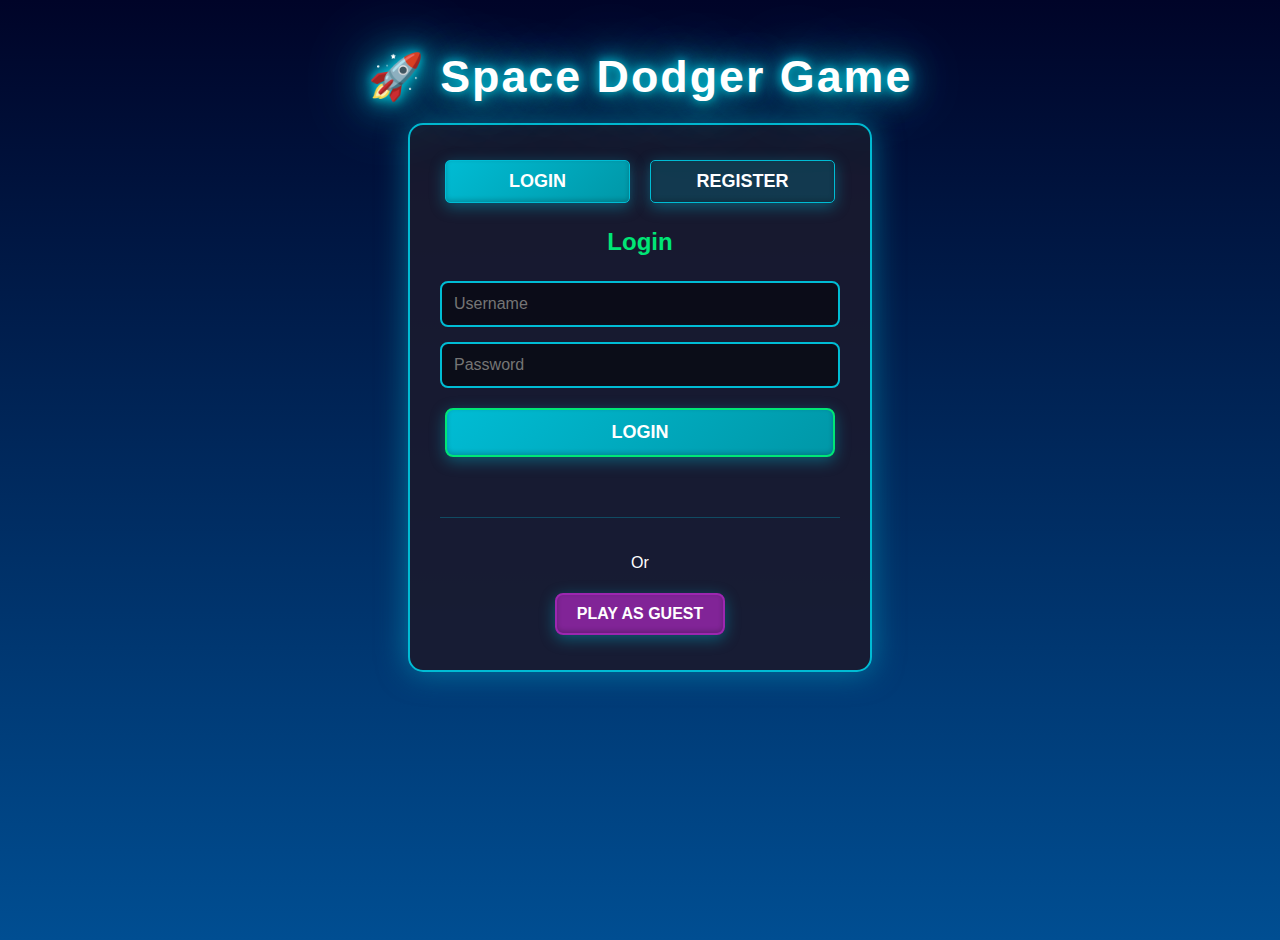
<file: index.html>
<!DOCTYPE html>
<html lang="en">
<head>
    <meta charset="UTF-8" />
    <meta name="viewport" content="width=device-width, initial-scale=1.0" />
    <title>Space Dodger - Login</title>
    <link rel="stylesheet" href="style.css" />
</head>
<body>
    <h1>🚀 Space Dodger Game</h1>
    
    <div id="authSection" class="auth-container">
        <div class="auth-tabs">
            <button class="tab-btn active" onclick="showLogin()">Login</button>
            <button class="tab-btn" onclick="showRegister()">Register</button>
        </div>

        <!-- Login Form -->
        <div id="loginForm" class="auth-form">
            <h2>Login</h2>
            <input type="text" id="loginUsername" placeholder="Username" required />
            <input type="password" id="loginPassword" placeholder="Password" required />
            <button onclick="login()">Login</button>
            <p id="loginError" class="error-message"></p>
        </div>

        <!-- Register Form -->
        <div id="registerForm" class="auth-form" style="display: none;">
            <h2>Register</h2>
            <input type="text" id="registerUsername" placeholder="Username" required />
            <input type="email" id="registerEmail" placeholder="Email" required />
            <input type="text" id="registerPlayerName" placeholder="Player Name" required />
            <input type="password" id="registerPassword" placeholder="Password (min 6 chars)" required />
            <button onclick="register()">Register</button>
            <p id="registerError" class="error-message"></p>
        </div>

        <div class="guest-mode">
            <p>Or</p>
            <button onclick="playAsGuest()" class="guest-btn">Play as Guest</button>
        </div>
    </div>

    <!-- Game Section (Initially Hidden) -->
    <div id="gameSection" style="display: none;">
        <div class="player-info">
            <p>👤 Player: <span id="playerName">Guest</span></p>
            <p>🏆 High Score: <span id="playerHighScore">0</span></p>
            <p>🎮 Games Played: <span id="gamesPlayed">0</span></p>
            <p>⭐ Rank: <span id="playerRank">Beginner</span></p>
            <button onclick="logout()" class="logout-btn">Logout</button>
        </div>

        <canvas id="gameCanvas" width="600" height="400"></canvas>

        <div class="ui">
            <p>Level: <span id="level">1</span></p>
            <p>Score: <span id="score">0</span></p>
            <p>Best: <span id="highScore">0</span></p>
            <button id="restartBtn">Restart</button>
            <button id="leaderboardBtn" onclick="showLeaderboard()">Leaderboard</button>
        </div>
    </div>

    <!-- Leaderboard Modal -->
    <div id="leaderboardModal" class="modal">
        <div class="modal-content">
            <span class="close" onclick="closeLeaderboard()">&times;</span>
            <h2>🏆 Leaderboard</h2>
            <div class="leaderboard-tabs">
                <button class="tab-btn active" onclick="showAllTimeLeaderboard()">All-Time Best</button>
                <button class="tab-btn" onclick="showRecentLeaderboard()">Recent Scores</button>
            </div>
            <div id="leaderboardContent"></div>
        </div>
    </div>

    <script src="script.js"></script>
</body>
</html>
</file>
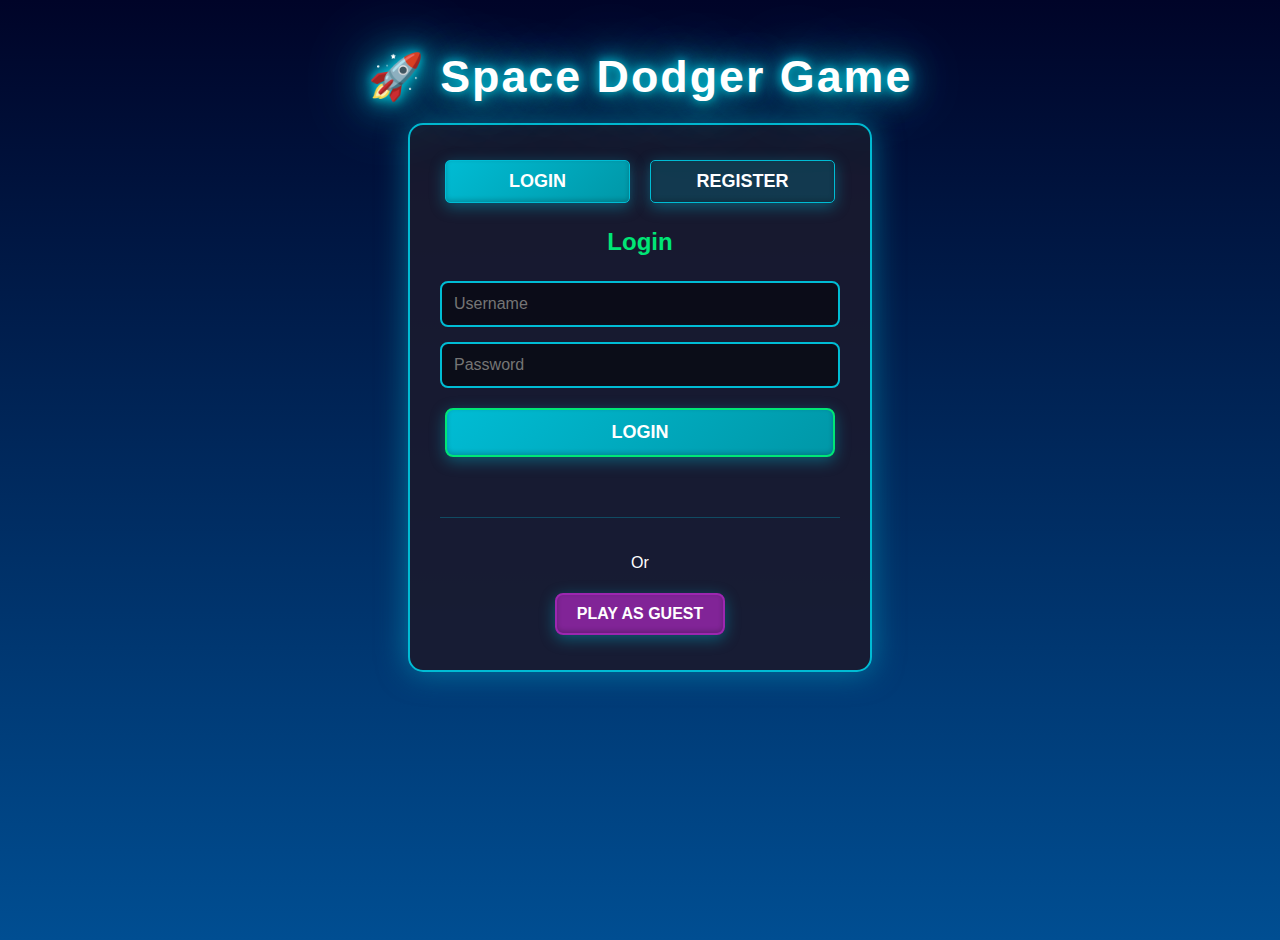
<file: frontend/admin.html>
<!DOCTYPE html>
<html lang="en">
<head>
    <meta charset="UTF-8" />
    <meta name="viewport" content="width=device-width, initial-scale=1.0" />
    <title>Space Dodger - Admin Panel</title>
    <link rel="stylesheet" href="admin.css" />
</head>
<body>
    <div class="admin-container">
        <header class="admin-header">
            <h1>🎮 Space Dodger Admin Panel</h1>
            <div class="header-actions">
                <span id="adminUsername">Admin</span>
                <button onclick="backToGame()" class="btn-secondary">🎮 Back to Game</button>
                <button onclick="logout()" class="btn-danger">Logout</button>
            </div>
        </header>

        <!-- Statistics Dashboard -->
        <div id="dashboard" class="dashboard">
            <h2>📊 Statistics Overview</h2>
            <div class="stats-grid" id="statsGrid">
                <div class="stat-card">
                    <div class="stat-icon">👥</div>
                    <div class="stat-value" id="totalUsers">0</div>
                    <div class="stat-label">Total Users</div>
                </div>
                <div class="stat-card">
                    <div class="stat-icon">✅</div>
                    <div class="stat-value" id="activeUsers">0</div>
                    <div class="stat-label">Active Users</div>
                </div>
                <div class="stat-card">
                    <div class="stat-icon">🎮</div>
                    <div class="stat-value" id="totalPlayers">0</div>
                    <div class="stat-label">Players</div>
                </div>
                <div class="stat-card">
                    <div class="stat-icon">🏆</div>
                    <div class="stat-value" id="totalGames">0</div>
                    <div class="stat-label">Games Played</div>
                </div>
                <div class="stat-card">
                    <div class="stat-icon">🚀</div>
                    <div class="stat-value" id="totalCharacters">0</div>
                    <div class="stat-label">Characters</div>
                </div>
                <div class="stat-card">
                    <div class="stat-icon">⭐</div>
                    <div class="stat-value" id="totalItems">0</div>
                    <div class="stat-label">Items</div>
                </div>
                <div class="stat-card">
                    <div class="stat-icon">🎯</div>
                    <div class="stat-value" id="highestScore">0</div>
                    <div class="stat-label">Highest Score</div>
                </div>
                <div class="stat-card">
                    <div class="stat-icon">📈</div>
                    <div class="stat-value" id="averageScore">0</div>
                    <div class="stat-label">Average Score</div>
                </div>
            </div>
        </div>

        <!-- Navigation Tabs -->
        <div class="tabs">
            <button class="tab-btn active" onclick="showTab('users')">👥 Users</button>
            <button class="tab-btn" onclick="showTab('players')">🎮 Players</button>
            <button class="tab-btn" onclick="showTab('gamescores')">🏆 Game Scores</button>
            <button class="tab-btn" onclick="showTab('characters')">🚀 Characters</button>
            <button class="tab-btn" onclick="showTab('items')">⭐ Items</button>
        </div>

        <!-- Content Area -->
        <div class="content-area">
            <!-- Users Tab -->
            <div id="users-tab" class="tab-content active">
                <div class="tab-header">
                    <h2>Users Management</h2>
                    <button onclick="refreshData('users')" class="btn-primary">🔄 Refresh</button>
                </div>
                <div class="table-container">
                    <table id="usersTable">
                        <thead>
                            <tr>
                                <th>ID</th>
                                <th>Username</th>
                                <th>Email</th>
                                <th>Role</th>
                                <th>Created At</th>
                                <th>Status</th>
                                <th>Actions</th>
                            </tr>
                        </thead>
                        <tbody id="usersTableBody"></tbody>
                    </table>
                </div>
            </div>

            <!-- Players Tab -->
            <div id="players-tab" class="tab-content">
                <div class="tab-header">
                    <h2>Players Management</h2>
                    <button onclick="refreshData('players')" class="btn-primary">🔄 Refresh</button>
                </div>
                <div class="table-container">
                    <table id="playersTable">
                        <thead>
                            <tr>
                                <th>ID</th>
                                <th>Player Name</th>
                                <th>User ID</th>
                                <th>Highest Score</th>
                                <th>Total Games</th>
                                <th>Rank</th>
                                <th>Actions</th>
                            </tr>
                        </thead>
                        <tbody id="playersTableBody"></tbody>
                    </table>
                </div>
            </div>

            <!-- Game Scores Tab -->
            <div id="gamescores-tab" class="tab-content">
                <div class="tab-header">
                    <h2>Game Scores Management</h2>
                    <button onclick="refreshData('gamescores')" class="btn-primary">🔄 Refresh</button>
                </div>
                <div class="table-container">
                    <table id="gamescoresTable">
                        <thead>
                            <tr>
                                <th>ID</th>
                                <th>Player</th>
                                <th>Score</th>
                                <th>Level</th>
                                <th>Duration (s)</th>
                                <th>Obstacles Dodged</th>
                                <th>Difficulty</th>
                                <th>Played At</th>
                                <th>Actions</th>
                            </tr>
                        </thead>
                        <tbody id="gamescoresTableBody"></tbody>
                    </table>
                </div>
            </div>

            <!-- Characters Tab -->
            <div id="characters-tab" class="tab-content">
                <div class="tab-header">
                    <h2>Characters Management</h2>
                    <button onclick="showAddCharacterForm()" class="btn-success">➕ Add Character</button>
                    <button onclick="refreshData('characters')" class="btn-primary">🔄 Refresh</button>
                </div>
                <div class="table-container">
                    <table id="charactersTable">
                        <thead>
                            <tr>
                                <th>ID</th>
                                <th>Name</th>
                                <th>Type</th>
                                <th>Description</th>
                                <th>Speed</th>
                                <th>Size</th>
                                <th>Color</th>
                                <th>Unlocked</th>
                                <th>Unlock Score</th>
                                <th>Actions</th>
                            </tr>
                        </thead>
                        <tbody id="charactersTableBody"></tbody>
                    </table>
                </div>
            </div>

            <!-- Items Tab -->
            <div id="items-tab" class="tab-content">
                <div class="tab-header">
                    <h2>Items Management</h2>
                    <button onclick="showAddItemForm()" class="btn-success">➕ Add Item</button>
                    <button onclick="refreshData('items')" class="btn-primary">🔄 Refresh</button>
                </div>
                <div class="table-container">
                    <table id="itemsTable">
                        <thead>
                            <tr>
                                <th>ID</th>
                                <th>Name</th>
                                <th>Type</th>
                                <th>Description</th>
                                <th>Effect</th>
                                <th>Value</th>
                                <th>Color</th>
                                <th>Rarity</th>
                                <th>Actions</th>
                            </tr>
                        </thead>
                        <tbody id="itemsTableBody"></tbody>
                    </table>
                </div>
            </div>
        </div>
    </div>

    <!-- Modal for Edit/Add Forms -->
    <div id="modal" class="modal">
        <div class="modal-content">
            <span class="close" onclick="closeModal()">&times;</span>
            <h2 id="modalTitle">Edit Item</h2>
            <div id="modalBody"></div>
        </div>
    </div>

    <script src="admin.js"></script>
</body>
</html>
</file>
<file: style.css>
body {
    background: linear-gradient(180deg, #000428 0%, #004e92 100%);
    color: white;
    text-align: center;
    font-family: 'Arial', sans-serif;
    min-height: 100vh;
    margin: 0;
    padding: 20px;
}

h1 {
    font-size: 2.8em;
    text-shadow: 
        0 0 10px #00bcd4, 
        0 0 20px #00bcd4, 
        0 0 40px #00bcd4,
        0 0 80px #0097a7,
        0 5px 10px rgba(0, 0, 0, 0.5);
    margin-bottom: 10px;
    animation: titleGlow 2s ease-in-out infinite alternate;
    letter-spacing: 2px;
}

@keyframes titleGlow {
    from {
        text-shadow: 
            0 0 10px #00bcd4, 
            0 0 20px #00bcd4, 
            0 0 40px #00bcd4,
            0 5px 10px rgba(0, 0, 0, 0.5);
    }
    to {
        text-shadow: 
            0 0 15px #00bcd4, 
            0 0 30px #00bcd4, 
            0 0 60px #00bcd4,
            0 0 100px #0097a7,
            0 5px 10px rgba(0, 0, 0, 0.5);
    }
}

/* Authentication Styles */
.auth-container {
    max-width: 400px;
    margin: 20px auto;
    background: rgba(26, 26, 46, 0.9);
    padding: 30px;
    border-radius: 15px;
    border: 2px solid #00bcd4;
    box-shadow: 0 0 30px rgba(0, 188, 212, 0.5);
}

.auth-tabs {
    display: flex;
    gap: 10px;
    margin-bottom: 20px;
}

.tab-btn {
    flex: 1;
    padding: 10px;
    background: rgba(0, 188, 212, 0.2);
    border: 1px solid #00bcd4;
    color: white;
    cursor: pointer;
    border-radius: 5px;
    transition: all 0.3s;
}

.tab-btn.active, .tab-btn:hover {
    background: linear-gradient(135deg, #00bcd4 0%, #0097a7 100%);
}

.auth-form {
    display: flex;
    flex-direction: column;
    gap: 15px;
}

.auth-form h2 {
    margin: 0 0 10px 0;
    color: #00e676;
}

.auth-form input {
    padding: 12px;
    background: rgba(0, 0, 0, 0.5);
    border: 2px solid #00bcd4;
    border-radius: 8px;
    color: white;
    font-size: 16px;
}

.auth-form input:focus {
    outline: none;
    border-color: #00e676;
    box-shadow: 0 0 10px rgba(0, 230, 118, 0.5);
}

.auth-form button {
    padding: 12px 24px;
    background: linear-gradient(135deg, #00bcd4 0%, #0097a7 100%);
    border: 2px solid #00e676;
    color: white;
    cursor: pointer;
    border-radius: 8px;
    font-size: 18px;
    font-weight: bold;
    transition: all 0.3s ease;
}

.auth-form button:hover {
    background: linear-gradient(135deg, #0097a7 0%, #006064 100%);
    box-shadow: 0 6px 20px rgba(0, 188, 212, 0.6);
    transform: translateY(-2px);
}

.error-message {
    color: #ff1744;
    font-size: 14px;
    margin: 0;
    min-height: 20px;
}

.guest-mode {
    margin-top: 20px;
    padding-top: 20px;
    border-top: 1px solid rgba(0, 188, 212, 0.3);
}

.guest-btn {
    padding: 10px 20px;
    background: rgba(156, 39, 176, 0.8);
    border: 2px solid #9c27b0;
    color: white;
    cursor: pointer;
    border-radius: 8px;
    font-size: 16px;
    transition: all 0.3s ease;
}

.guest-btn:hover {
    background: rgba(156, 39, 176, 1);
    transform: translateY(-2px);
}

/* Player Info */
.player-info {
    background: linear-gradient(135deg, rgba(26, 26, 46, 0.95) 0%, rgba(10, 14, 39, 0.95) 100%);
    padding: 15px;
    border-radius: 15px;
    margin-bottom: 15px;
    border: 2px solid #00bcd4;
    box-shadow: 
        0 0 20px rgba(0, 188, 212, 0.3),
        inset 0 0 20px rgba(0, 188, 212, 0.1);
    display: flex;
    justify-content: space-around;
    align-items: center;
    flex-wrap: wrap;
    gap: 15px;
    position: relative;
    overflow: hidden;
}

.player-info::before {
    content: '';
    position: absolute;
    top: -50%;
    left: -50%;
    width: 200%;
    height: 200%;
    background: linear-gradient(
        45deg,
        transparent,
        rgba(0, 188, 212, 0.05),
        transparent
    );
    animation: shimmer 3s infinite;
}

@keyframes shimmer {
    0% { transform: translateX(-100%) translateY(-100%) rotate(45deg); }
    100% { transform: translateX(100%) translateY(100%) rotate(45deg); }
}

.player-info p {
    margin: 5px;
    font-size: 1.1em;
}

.player-info span {
    color: #00e676;
    font-weight: bold;
    text-shadow: 0 0 10px rgba(0, 230, 118, 0.5);
    animation: statGlow 2s ease-in-out infinite;
}

@keyframes statGlow {
    0%, 100% { 
        color: #00e676;
        text-shadow: 0 0 10px rgba(0, 230, 118, 0.5);
    }
    50% { 
        color: #76ff03;
        text-shadow: 0 0 15px rgba(118, 255, 3, 0.7);
    }
}

.logout-btn {
    padding: 8px 16px;
    background: linear-gradient(135deg, #f44336 0%, #c62828 100%);
    border: 2px solid #ff5252;
    color: white;
    cursor: pointer;
    border-radius: 8px;
    font-size: 14px;
    transition: all 0.3s ease;
}

.logout-btn:hover {
    background: linear-gradient(135deg, #c62828 0%, #b71c1c 100%);
    transform: translateY(-2px);
}

/* Canvas Styles */
canvas {
    background: linear-gradient(180deg, #0a0e27 0%, #1a1a2e 50%, #0a0e27 100%);
    border: 3px solid #00bcd4;
    box-shadow: 
        0 0 30px rgba(0, 188, 212, 0.5), 
        0 0 60px rgba(0, 188, 212, 0.3),
        inset 0 0 50px rgba(0, 0, 0, 0.5),
        inset 0 0 100px rgba(0, 14, 39, 0.8);
    display: block;
    margin: 20px auto;
    border-radius: 15px;
    position: relative;
    animation: borderPulse 3s ease-in-out infinite;
}

@keyframes borderPulse {
    0%, 100% {
        box-shadow: 
            0 0 30px rgba(0, 188, 212, 0.5), 
            0 0 60px rgba(0, 188, 212, 0.3),
            inset 0 0 50px rgba(0, 0, 0, 0.5);
    }
    50% {
        box-shadow: 
            0 0 40px rgba(0, 188, 212, 0.8), 
            0 0 80px rgba(0, 188, 212, 0.5),
            inset 0 0 50px rgba(0, 0, 0, 0.5);
    }
}

/* Game UI */
.ui {
    margin-top: 10px;
}

.ui p {
    display: inline-block;
    margin: 0 15px;
    font-size: 1.2em;
    text-shadow: 0 2px 5px rgba(0, 0, 0, 0.5);
}

.ui span {
    color: #00e676;
    font-weight: bold;
    font-size: 1.3em;
}

button {
    padding: 12px 24px;
    background: linear-gradient(135deg, #00bcd4 0%, #0097a7 100%);
    border: 2px solid #00e676;
    color: white;
    cursor: pointer;
    border-radius: 8px;
    font-size: 18px;
    font-weight: bold;
    margin: 5px;
    box-shadow: 
        0 4px 15px rgba(0, 188, 212, 0.4),
        inset 0 -2px 5px rgba(0, 0, 0, 0.2);
    transition: all 0.3s ease;
    text-transform: uppercase;
    position: relative;
    overflow: hidden;
}

button::before {
    content: '';
    position: absolute;
    top: 50%;
    left: 50%;
    width: 0;
    height: 0;
    border-radius: 50%;
    background: rgba(255, 255, 255, 0.3);
    transform: translate(-50%, -50%);
    transition: width 0.6s, height 0.6s;
}

button:hover::before {
    width: 300px;
    height: 300px;
}

button:hover {
    background: linear-gradient(135deg, #0097a7 0%, #006064 100%);
    box-shadow: 
        0 6px 20px rgba(0, 188, 212, 0.6),
        0 0 30px rgba(0, 230, 118, 0.4),
        inset 0 -2px 5px rgba(0, 0, 0, 0.2);
    transform: translateY(-2px);
    border-color: #76ff03;
}

button:active {
    transform: translateY(0);
    box-shadow: 
        0 2px 10px rgba(0, 188, 212, 0.4),
        inset 0 2px 5px rgba(0, 0, 0, 0.3);
}

/* Modal Styles */
.modal {
    display: none;
    position: fixed;
    z-index: 1000;
    left: 0;
    top: 0;
    width: 100%;
    height: 100%;
    background-color: rgba(0, 0, 0, 0.8);
}

.modal-content {
    background: linear-gradient(180deg, #1a1a2e 0%, #0a0e27 100%);
    margin: 5% auto;
    padding: 30px;
    border: 3px solid #00bcd4;
    border-radius: 20px;
    width: 80%;
    max-width: 600px;
    box-shadow: 
        0 0 50px rgba(0, 188, 212, 0.5),
        0 0 100px rgba(0, 188, 212, 0.3),
        inset 0 0 50px rgba(0, 0, 0, 0.5);
    animation: modalSlideIn 0.3s ease-out;
}

@keyframes modalSlideIn {
    from {
        transform: translateY(-50px);
        opacity: 0;
    }
    to {
        transform: translateY(0);
        opacity: 1;
    }
}

.close {
    color: #aaa;
    float: right;
    font-size: 35px;
    font-weight: bold;
    cursor: pointer;
    line-height: 20px;
}

.close:hover {
    color: #00e676;
}

.leaderboard-tabs {
    display: flex;
    gap: 10px;
    margin: 20px 0;
}

#leaderboardContent {
    margin-top: 20px;
    max-height: 400px;
    overflow-y: auto;
}

.leaderboard-table {
    width: 100%;
    border-collapse: collapse;
    margin-top: 15px;
}

.leaderboard-table th,
.leaderboard-table td {
    padding: 12px;
    text-align: left;
    border-bottom: 1px solid rgba(0, 188, 212, 0.3);
}

.leaderboard-table th {
    background: rgba(0, 188, 212, 0.2);
    color: #00e676;
    font-weight: bold;
}

.leaderboard-table tr:hover {
    background: rgba(0, 188, 212, 0.1);
}

.rank-1 { 
    color: #ffd700; 
    font-weight: bold;
    text-shadow: 0 0 10px #ffd700, 0 0 20px #ffd700;
    font-size: 1.1em;
}
.rank-2 { 
    color: #c0c0c0; 
    font-weight: bold;
    text-shadow: 0 0 10px #c0c0c0;
    font-size: 1.05em;
}
.rank-3 { 
    color: #cd7f32; 
    font-weight: bold;
    text-shadow: 0 0 10px #cd7f32;
}

/* Scrollbar Styles */
::-webkit-scrollbar {
    width: 10px;
}

::-webkit-scrollbar-track {
    background: rgba(0, 0, 0, 0.3);
}

::-webkit-scrollbar-thumb {
    background: #00bcd4;
    border-radius: 5px;
}

::-webkit-scrollbar-thumb:hover {
    background: #0097a7;
}
</file>
<file: frontend/admin.css>
body {
    background: linear-gradient(180deg, #0a0e27 0%, #1a1a2e 100%);
    color: white;
    font-family: 'Arial', sans-serif;
    margin: 0;
    padding: 0;
    min-height: 100vh;
}

.admin-container {
    max-width: 1400px;
    margin: 0 auto;
    padding: 20px;
}

/* Header */
.admin-header {
    background: linear-gradient(135deg, rgba(26, 26, 46, 0.95) 0%, rgba(10, 14, 39, 0.95) 100%);
    border: 2px solid #00bcd4;
    border-radius: 15px;
    padding: 20px 30px;
    margin-bottom: 30px;
    display: flex;
    justify-content: space-between;
    align-items: center;
    box-shadow: 0 0 30px rgba(0, 188, 212, 0.3);
}

.admin-header h1 {
    margin: 0;
    font-size: 2em;
    text-shadow: 0 0 10px #00bcd4;
}

.header-actions {
    display: flex;
    gap: 15px;
    align-items: center;
}

#adminUsername {
    color: #00e676;
    font-weight: bold;
    font-size: 1.1em;
}

/* Dashboard */
.dashboard {
    background: linear-gradient(135deg, rgba(26, 26, 46, 0.95) 0%, rgba(10, 14, 39, 0.95) 100%);
    border: 2px solid #00bcd4;
    border-radius: 15px;
    padding: 30px;
    margin-bottom: 30px;
    box-shadow: 0 0 20px rgba(0, 188, 212, 0.3);
}

.dashboard h2 {
    margin-top: 0;
    color: #00e676;
    text-shadow: 0 0 10px rgba(0, 230, 118, 0.5);
}

.stats-grid {
    display: grid;
    grid-template-columns: repeat(auto-fit, minmax(200px, 1fr));
    gap: 20px;
    margin-top: 20px;
}

.stat-card {
    background: rgba(0, 0, 0, 0.4);
    border: 2px solid rgba(0, 188, 212, 0.3);
    border-radius: 10px;
    padding: 20px;
    text-align: center;
    transition: all 0.3s ease;
}

.stat-card:hover {
    border-color: #00bcd4;
    transform: translateY(-5px);
    box-shadow: 0 5px 20px rgba(0, 188, 212, 0.4);
}

.stat-icon {
    font-size: 2.5em;
    margin-bottom: 10px;
}

.stat-value {
    font-size: 2em;
    font-weight: bold;
    color: #00e676;
    margin-bottom: 5px;
}

.stat-label {
    color: #aaaaaa;
    font-size: 0.9em;
}

/* Tabs */
.tabs {
    display: flex;
    gap: 10px;
    margin-bottom: 20px;
    flex-wrap: wrap;
}

.tab-btn {
    padding: 12px 24px;
    background: rgba(0, 188, 212, 0.2);
    border: 2px solid #00bcd4;
    color: white;
    cursor: pointer;
    border-radius: 8px;
    font-size: 16px;
    transition: all 0.3s ease;
}

.tab-btn:hover {
    background: rgba(0, 188, 212, 0.4);
}

.tab-btn.active {
    background: linear-gradient(135deg, #00bcd4 0%, #0097a7 100%);
    border-color: #00e676;
}

/* Content Area */
.content-area {
    background: linear-gradient(135deg, rgba(26, 26, 46, 0.95) 0%, rgba(10, 14, 39, 0.95) 100%);
    border: 2px solid #00bcd4;
    border-radius: 15px;
    padding: 30px;
    box-shadow: 0 0 20px rgba(0, 188, 212, 0.3);
}

.tab-content {
    display: none;
}

.tab-content.active {
    display: block;
}

.tab-header {
    display: flex;
    justify-content: space-between;
    align-items: center;
    margin-bottom: 20px;
    flex-wrap: wrap;
    gap: 10px;
}

.tab-header h2 {
    margin: 0;
    color: #00e676;
}

/* Buttons */
button {
    padding: 10px 20px;
    border: 2px solid;
    color: white;
    cursor: pointer;
    border-radius: 8px;
    font-size: 14px;
    font-weight: bold;
    transition: all 0.3s ease;
}

.btn-primary {
    background: linear-gradient(135deg, #00bcd4 0%, #0097a7 100%);
    border-color: #00e676;
}

.btn-primary:hover {
    background: linear-gradient(135deg, #0097a7 0%, #006064 100%);
    transform: translateY(-2px);
}

.btn-success {
    background: linear-gradient(135deg, #00e676 0%, #00c853 100%);
    border-color: #76ff03;
}

.btn-success:hover {
    background: linear-gradient(135deg, #00c853 0%, #00a344 100%);
    transform: translateY(-2px);
}

.btn-danger {
    background: linear-gradient(135deg, #f44336 0%, #c62828 100%);
    border-color: #ff5252;
}

.btn-danger:hover {
    background: linear-gradient(135deg, #c62828 0%, #b71c1c 100%);
    transform: translateY(-2px);
}

.btn-secondary {
    background: linear-gradient(135deg, #9c27b0 0%, #7b1fa2 100%);
    border-color: #ba68c8;
}

.btn-secondary:hover {
    background: linear-gradient(135deg, #7b1fa2 0%, #6a1b9a 100%);
    transform: translateY(-2px);
}

.btn-small {
    padding: 5px 10px;
    font-size: 12px;
}

/* Tables */
.table-container {
    overflow-x: auto;
    margin-top: 20px;
}

table {
    width: 100%;
    border-collapse: collapse;
    background: rgba(0, 0, 0, 0.3);
    border-radius: 10px;
    overflow: hidden;
}

thead {
    background: rgba(0, 188, 212, 0.2);
}

th, td {
    padding: 12px;
    text-align: left;
    border-bottom: 1px solid rgba(0, 188, 212, 0.2);
}

th {
    color: #00e676;
    font-weight: bold;
    text-transform: uppercase;
    font-size: 0.9em;
}

tr:hover {
    background: rgba(0, 188, 212, 0.1);
}

td {
    color: #ffffff;
}

.status-active {
    color: #00e676;
    font-weight: bold;
}

.status-inactive {
    color: #ff5252;
    font-weight: bold;
}

.color-preview {
    display: inline-block;
    width: 30px;
    height: 30px;
    border-radius: 5px;
    border: 2px solid white;
    vertical-align: middle;
}

/* Modal */
.modal {
    display: none;
    position: fixed;
    z-index: 1000;
    left: 0;
    top: 0;
    width: 100%;
    height: 100%;
    background-color: rgba(0, 0, 0, 0.8);
}

.modal-content {
    background: linear-gradient(180deg, #1a1a2e 0%, #0a0e27 100%);
    margin: 5% auto;
    padding: 30px;
    border: 3px solid #00bcd4;
    border-radius: 20px;
    width: 80%;
    max-width: 600px;
    box-shadow: 0 0 50px rgba(0, 188, 212, 0.5);
    animation: modalSlideIn 0.3s ease-out;
}

@keyframes modalSlideIn {
    from {
        transform: translateY(-50px);
        opacity: 0;
    }
    to {
        transform: translateY(0);
        opacity: 1;
    }
}

.close {
    color: #aaa;
    float: right;
    font-size: 35px;
    font-weight: bold;
    cursor: pointer;
    line-height: 20px;
}

.close:hover {
    color: #00e676;
}

.form-group {
    margin-bottom: 20px;
}

.form-group label {
    display: block;
    margin-bottom: 8px;
    color: #00e676;
    font-weight: bold;
}

.form-group input,
.form-group textarea,
.form-group select {
    width: 100%;
    padding: 12px;
    background: rgba(0, 0, 0, 0.5);
    border: 2px solid #00bcd4;
    border-radius: 8px;
    color: white;
    font-size: 16px;
    box-sizing: border-box;
}

.form-group input:focus,
.form-group textarea:focus,
.form-group select:focus {
    outline: none;
    border-color: #00e676;
    box-shadow: 0 0 10px rgba(0, 230, 118, 0.5);
}

.form-group textarea {
    resize: vertical;
    min-height: 80px;
}

.form-actions {
    display: flex;
    gap: 10px;
    justify-content: flex-end;
    margin-top: 20px;
}

/* Responsive */
@media (max-width: 768px) {
    .admin-header {
        flex-direction: column;
        gap: 15px;
    }

    .stats-grid {
        grid-template-columns: repeat(auto-fit, minmax(150px, 1fr));
    }

    table {
        font-size: 12px;
    }

    th, td {
        padding: 8px;
    }
}

/* Scrollbar */
::-webkit-scrollbar {
    width: 10px;
    height: 10px;
}

::-webkit-scrollbar-track {
    background: rgba(0, 0, 0, 0.3);
}

::-webkit-scrollbar-thumb {
    background: #00bcd4;
    border-radius: 5px;
}

::-webkit-scrollbar-thumb:hover {
    background: #0097a7;
}
</file>
